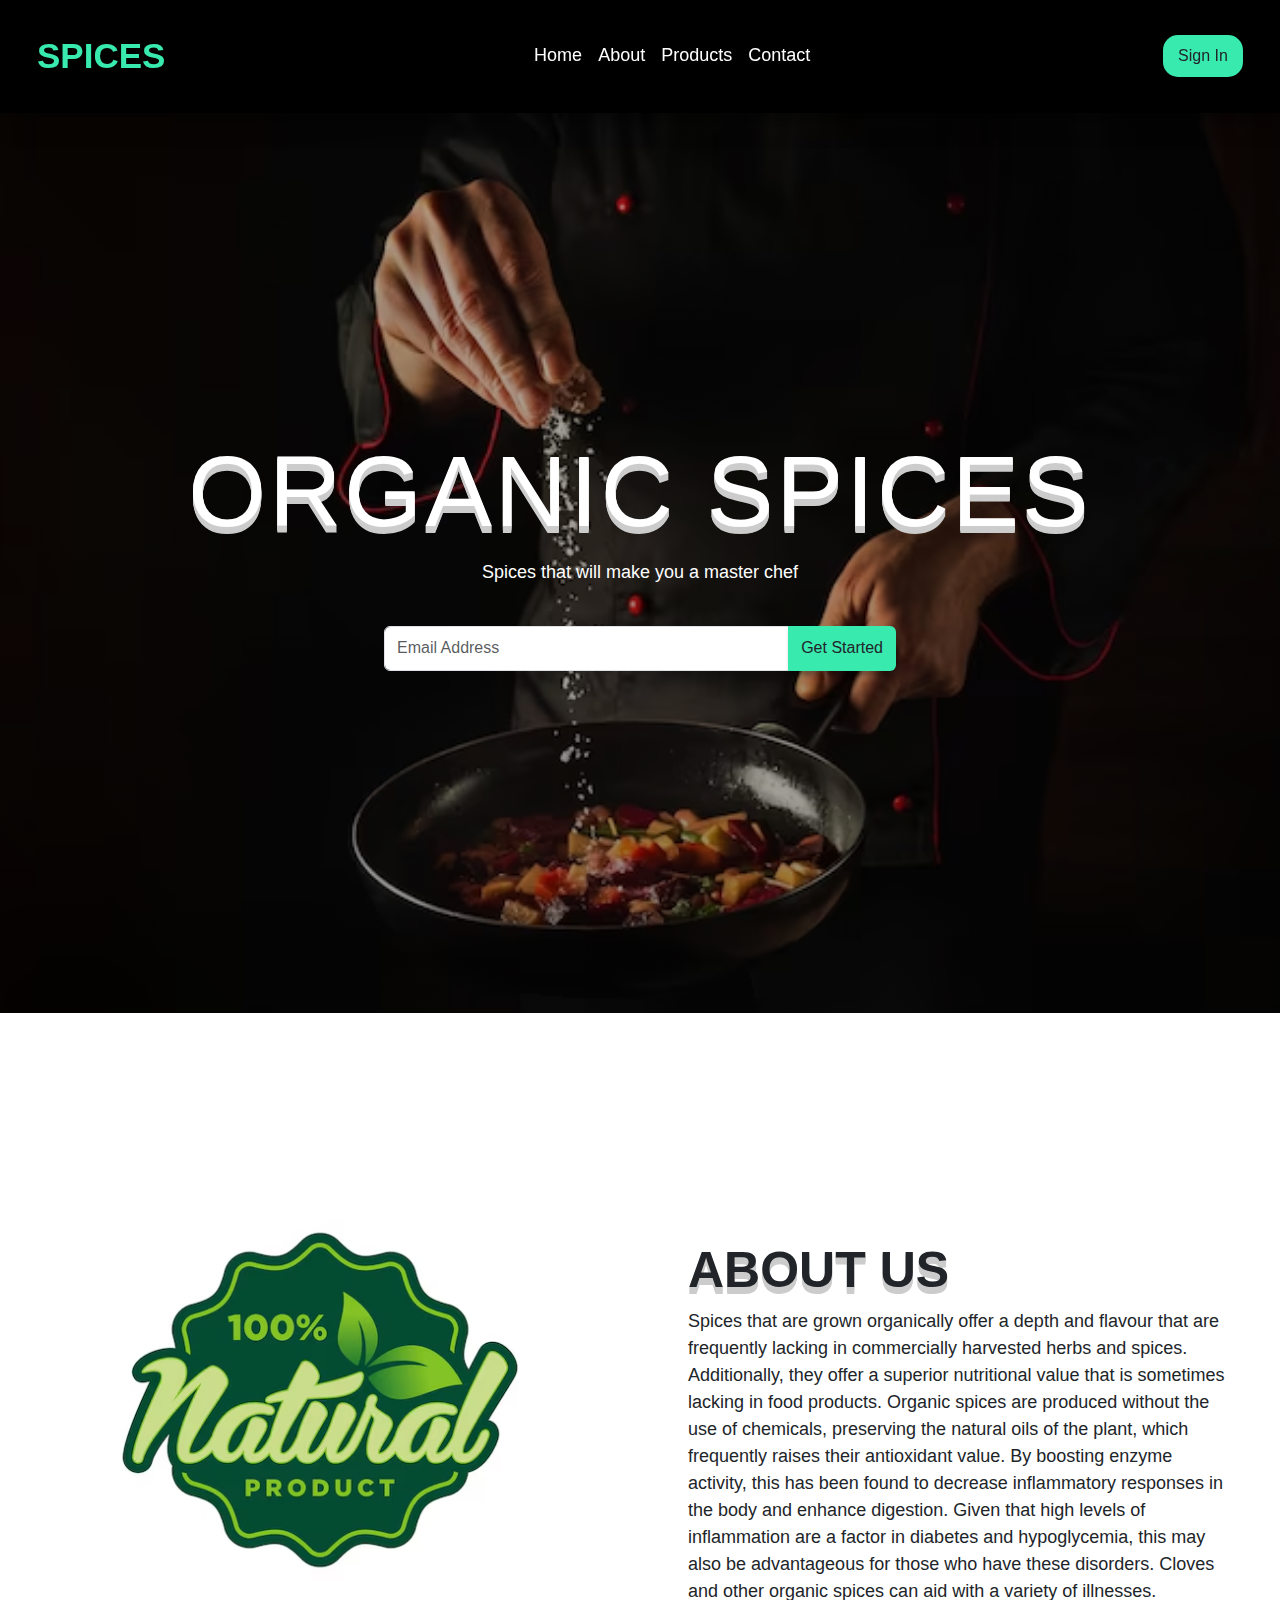
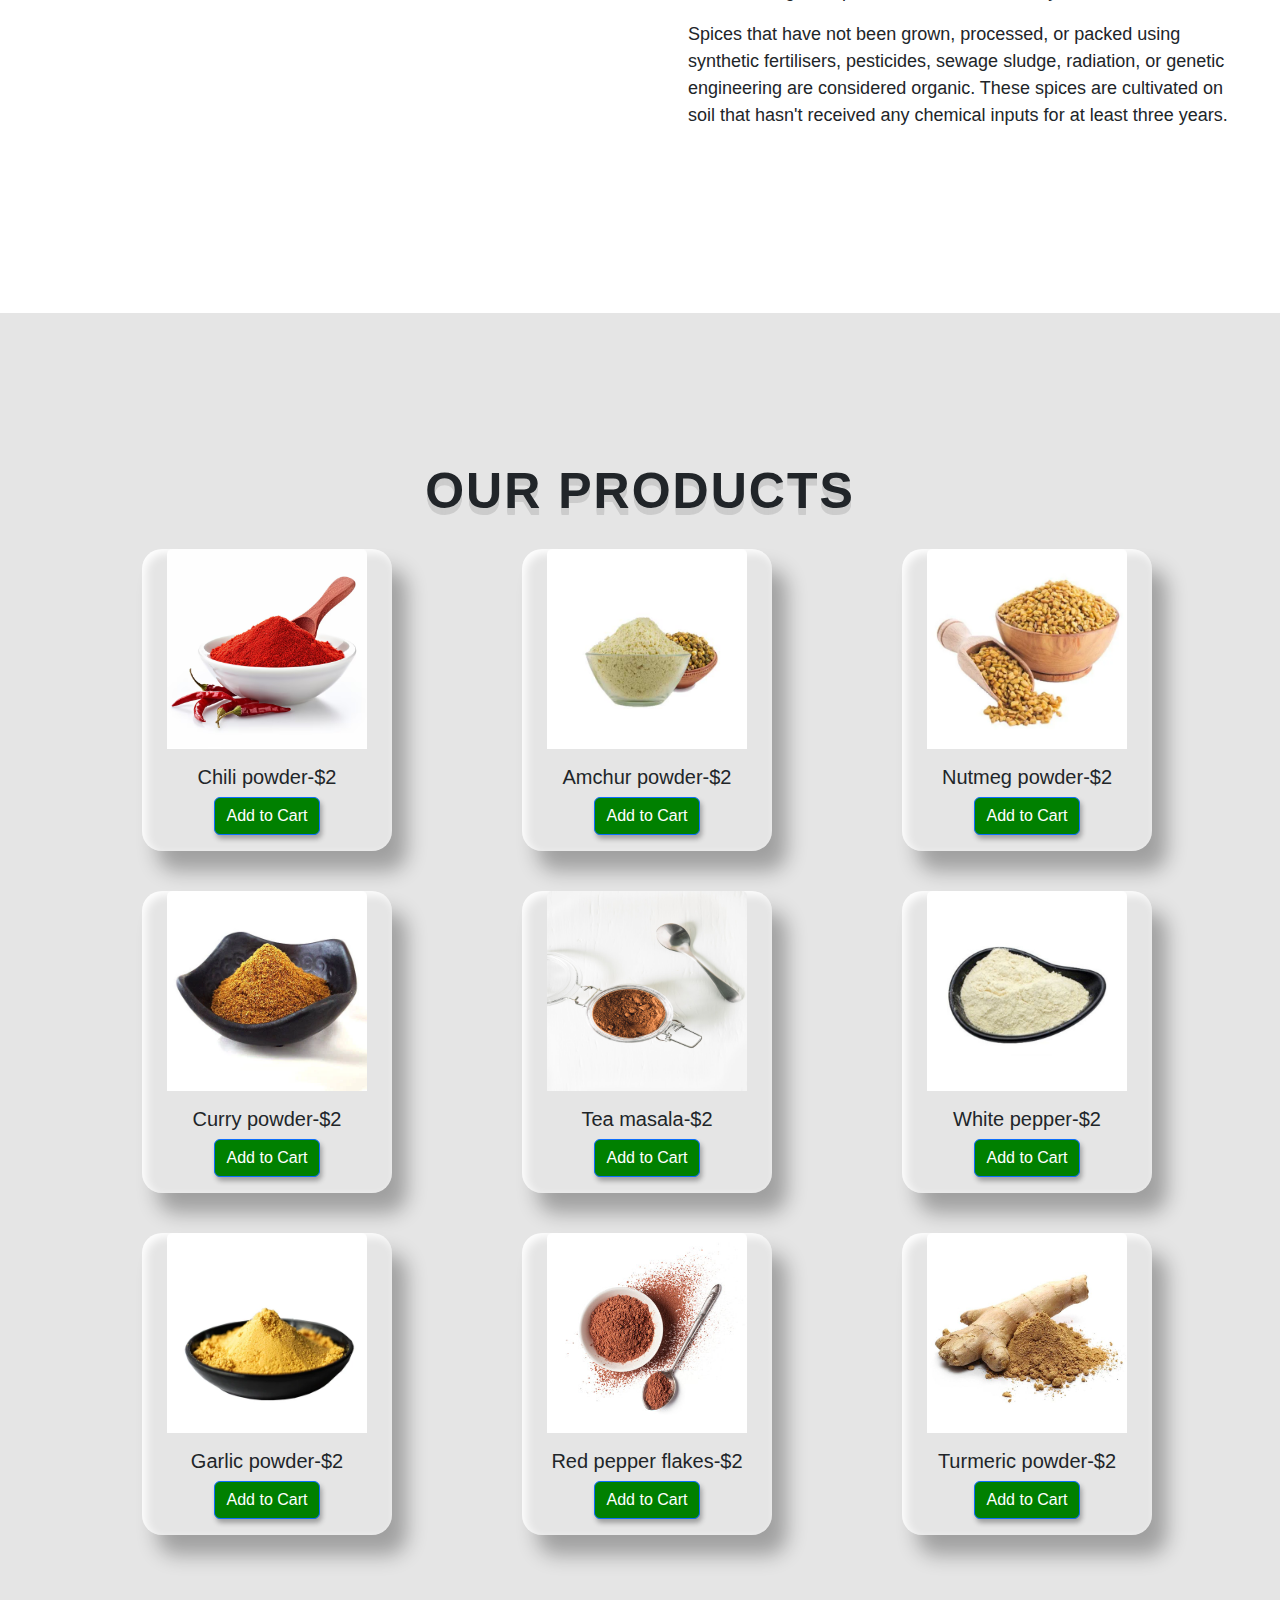
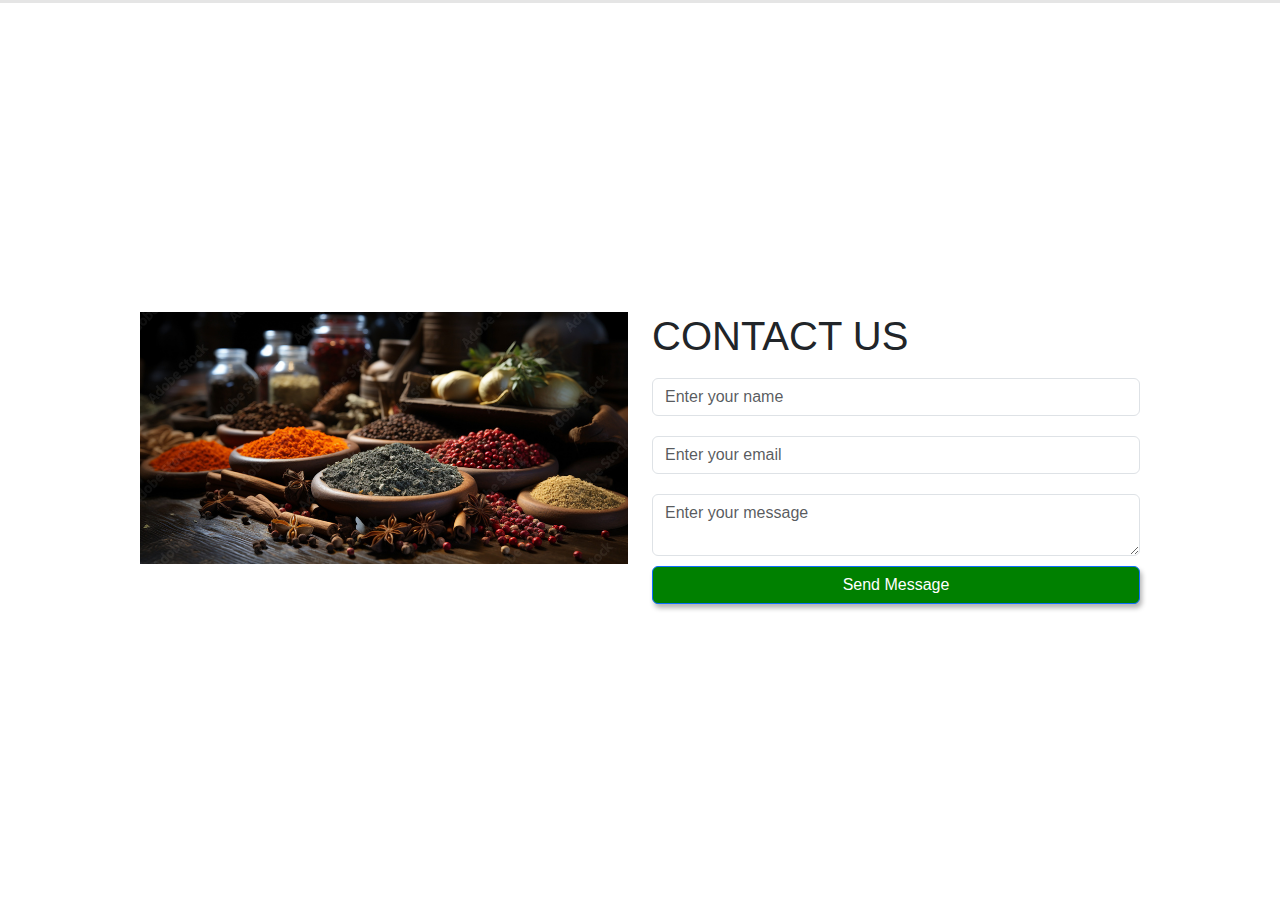
<file: Ecommerce Website/index.html>
<!DOCTYPE html>
<html lang="en">
<head>
    <meta charset="UTF-8">
    <meta name="viewport" content="width=device-width, initial-scale=1.0">
    <title>Spices</title>
    <link rel="stylesheet" href="style.css">
    <link href="https://cdn.jsdelivr.net/npm/bootstrap@5.0.2/dist/css/bootstrap.min.css" rel="stylesheet" >
    
</head>
<body>
  <nav class="navbar navbar-expand-lg navbar-dark" id="navbar">
    <div class="container-fluid">
      <a class="navbar-brand" href="#home">SPICES</a>
      <button class="navbar-toggler" type="button" data-bs-toggle="collapse" data-bs-target="#navbarSupportedContent" aria-controls="navbarSupportedContent" aria-expanded="false" aria-label="Toggle navigation">
        <span class="navbar-toggler-icon"></span>
      </button>
      <div class="collapse navbar-collapse" id="navbarSupportedContent">
        <ul class="navbar-nav me-auto mx-auto ">
          <li class="nav-item">
            <a class="nav-link"  href="#home">Home</a>
          </li>
          <li class="nav-item">
            <a class="nav-link"  href="#about">About</a>
          </li>
          <li class="nav-item">
            <a class="nav-link"  href="#product">Products</a>
          </li>
          <li class="nav-item">
            <a class="nav-link"  href="#contact">Contact</a>
          </li>
        </ul>
        <button class="btn p-2 my-lg-0 my-3">Sign In</button>
      </div>
  </nav>

  <!----Home -->

  <section id="home">
      <h1 class="text-center"> ORGANIC SPICES</h1>
      <p>Spices that will make you a master chef</p>
      <div class="input-group m-4">
           <input type="text" class="form-control" placeholder="Email Address">
           <button class="btn signin">Get Started</button>
      </div>
  </section>

  <!--About--->

  <section id="about">
     <div class="container-fluid">
        <div class="row">
           <div class="col-6 col-md-6 col-12 my-2">
               <img src="images/about.png.png" class="img-fluid">
           </div>
           <div class="col-6 col-md-6 col-12 p-lg-5 p-2 my-5">
               <h1>ABOUT US</h1>
               <p>Spices that are grown organically offer a depth and flavour that are frequently lacking in commercially harvested herbs and spices. Additionally, they offer a superior nutritional value that is sometimes lacking in food products. Organic spices are produced without the use of chemicals, preserving the natural oils of the plant, which frequently raises their antioxidant value. By boosting enzyme activity, this has been found to decrease inflammatory responses in the body and enhance digestion. Given that high levels of inflammation are a factor in diabetes and hypoglycemia, this may also be advantageous for those who have these disorders. Cloves and other organic spices can aid with a variety of illnesses.</p>
               <p>Spices that have not been grown, processed, or packed using synthetic fertilisers, pesticides, sewage sludge, radiation, or genetic engineering are considered organic. These spices are cultivated on soil that hasn't received any chemical inputs for at least three years. </p>
           </div>
        </div>
     </div>
  </section>

  <!-- Products-->

  <section id="product">
    <div class="container m-5">
      <h1 class="text-center">OUR PRODUCTS</h1>
      <div class="row">
         <div class="col-lg-4 col-md-4 col-12">
          <div class="card">
            <img src="images/img4.png" class="card-img-top">
            <div class="card-body text-center">
              <h5 class="card-title">Chili powder-$2</h5>
              <a href="#" class="btn btn-primary">Add to Cart</a>
            </div>
          </div>
         </div>
         <div class="col-lg-4 col-md-4 col-12">
          <div class="card">
            <img src="images/img2.png" class="card-img-top">
            <div class="card-body text-center">
              <h5 class="card-title">Amchur powder-$2</h5>
              <a href="#" class="btn btn-primary">Add to Cart</a>
            </div>
          </div>
         </div>
         <div class="col-lg-4 col-md-4 col-12">
          <div class="card">
            <img src="images/img3.png" class="card-img-top">
            <div class="card-body text-center">
              <h5 class="card-title">Nutmeg powder-$2</h5>
              <a href="#" class="btn btn-primary">Add to Cart</a>
            </div>
          </div>
         </div>
      </div>
      <div class="row">
        <div class="col-lg-4 col-md-4 col-12">
         <div class="card">
           <img src="images/img1.png" class="card-img-top">
           <div class="card-body text-center">
             <h5 class="card-title">Curry powder-$2</h5>
             <a href="#" class="btn btn-primary">Add to Cart</a>
           </div>
         </div>
        </div>
        <div class="col-lg-4 col-md-4 col-12">
         <div class="card">
           <img src="images/img5.png" class="card-img-top">
           <div class="card-body text-center">
             <h5 class="card-title">Tea masala-$2</h5>
             <a href="#" class="btn btn-primary">Add to Cart</a>
           </div>
         </div>
        </div>
        <div class="col-lg-4 col-md-4 col-12">
         <div class="card">
           <img src="images/img6.png" class="card-img-top">
           <div class="card-body text-center">
             <h5 class="card-title">White pepper-$2</h5>
             <a href="#" class="btn btn-primary">Add to Cart</a>
           </div>
         </div>
        </div>
     </div>
     <div class="row">
      <div class="col-lg-4 col-md-4 col-12">
       <div class="card">
         <img src="images/img7.png" class="card-img-top">
         <div class="card-body text-center">
           <h5 class="card-title">Garlic powder-$2</h5>
           <a href="#" class="btn btn-primary">Add to Cart</a>
         </div>
       </div>
      </div>
      <div class="col-lg-4 col-md-4 col-12">
       <div class="card">
         <img src="images/img9.png" class="card-img-top">
         <div class="card-body text-center">
           <h5 class="card-title">Red pepper flakes-$2</h5>
           <a href="#" class="btn btn-primary">Add to Cart</a>
         </div>
       </div>
      </div>
      <div class="col-lg-4 col-md-4 col-12">
       <div class="card">
         <img src="images/img8.png" class="card-img-top">
         <div class="card-body text-center">
           <h5 class="card-title">Turmeric powder-$2</h5>
           <a href="#" class="btn btn-primary">Add to Cart</a>
         </div>
       </div>
      </div>
   </div>
    </div>
  </section>

  <!--Contact-->

  <section id="contact">
    <div class="container box">
      <div class="row">
        <div class="col-lg-6 col-md-6 col-12">
            <img src="images/contact.png" class="img-fluid">
        </div>
        <div class="col-lg-6 col-md-6 col-12">
            <h1>CONTACT US</h1>
            <form>
              <input type="text" class="form-control" placeholder="Enter your name">
              <input type="email" class="form-control" placeholder="Enter your email">
              <textarea class="form-control" placeholder="Enter your message"></textarea>
              <button class="btn btn-primary">Send Message</button>
            </form>
        </div>
      </div>
   </div>
  </section>
<script src="https://cdn.jsdelivr.net/npm/@popperjs/core@2.9.2/dist/umd/popper.min.js" ></script>
  <script src="https://cdn.jsdelivr.net/npm/bootstrap@5.0.2/dist/js/bootstrap.min.js" ></script>
</body>
</html>
</file>
<file: Ecommerce Website/style.css>
*{
    margin: 0;
    padding: 0;
    box-sizing: border-box;
    font-family: "Poppins", sans-serif;
    }
    #navbar{
        position: sticky; 
        top:0;
        left: 0;
        z-index: 100;
        padding:25px; 
        box-shadow:5px 5px 20px rgba(0, 0, 0, .5); 
        background: black;
    
    }
    .navbar .navbar-brand{
        font-size: 35px;
        font-weight: 800;
        color: rgb(57, 234, 175) !important;
    }
    #navbarSupportedContent a{
        color: #ffffff;
        border-bottom:2px solid transparent ;
        font-size: large;
    }
    #navbarSupportedContent a:hover{
        border-bottom:2px solid rgb(57, 234, 175)
    }
    #navbarSupportedContent button{
        background:  rgb(57, 234, 175);
        width:5rem;
        border-radius: 15px;
    }
    section{
        width: 100%;
        min-height: 100vh;
        display:flex;
        justify-content: center;
        align-items: center;
    
    }
    /*Home*/
    #home{
        background:linear-gradient(rgba(0,0,0,.3),rgb(0,0,0,.4)),url(images/bg.jpg.avif);
        background-size: cover;
        background-position: center;
        flex-direction: column;
    }
    #home h1{
        font-size: 100px;
        color: #ffffff;
        letter-spacing:3px;
        font-family: Verdana, Geneva, Tahoma, sans-serif;
        text-shadow:0px 1px 0px #CCC,
                    0px 2px 0px #CCC,
                    0px 3px 0px #CCC,
                    0px 4px 0px #CCC,
                    0px 5px 0px #CCC,
                    0px 6px 0px #CCC,
                    0px 7px 0px #CCC;
    }
    #home p{
        font-size: 18px;
        color: #ffffff;
    }
    #home .input-group{
        width: 40%;
        height: 45px;

    }
    .signin{
        background: rgb(57, 234, 175)!important ;
        box-shadow: 2px 4px 5px rgba(0,0,0,.3);
    }

    /* About */
    #about h1{
        font-weight: 800;
        font-size: 50px;
        text-shadow:0px 1px 0px #CCC,
                    0px 2px 0px #CCC,
                    0px 3px 0px #CCC,
                    0px 4px 0px #CCC,
                    0px 5px 0px #CCC,
                    0px 6px 0px #CCC,
                    0px 7px 0px #CCC;
        margin-top: 60px;
    }
    #about p{
        font-size:large;
        font-weight: 300;
       
    }

    /* Products*/
    #product{
        background:#e5e5e5;
    }
    #product h1{
        font-size:50px;
        letter-spacing: 2px;
        font-weight: 700;
        text-shadow:0px 1px 0px #CCC,
        0px 2px 0px #CCC,
        0px 3px 0px #CCC,
        0px 4px 0px #CCC,
        0px 5px 0px #CCC,
        0px 6px 0px #CCC,
        0px 7px 0px #CCC;
    }
    #product img{
        width: 200px;
        height: 200px;
    }
    .card{
        width: 250px;
        height: 300px;
        border:none !important;
        box-shadow: 15px 20px 20px rgba(0,0,0,.3),
                    inset 4px 4px 10px white;
        align-items: center;
        justify-content: center;
        overflow: hidden;
        border-radius: 20px !important;
        background: #e5e5e5 !important;
        margin: 20px 60px;
        transition: .2s;

    }
    .btn-primary{
        background: green !important ;
        box-shadow: 2px 4px 5px rgba(0,0,0,.3);
        color: rgb(255, 255, 255) !important;
    }
    .card:hover{
        box-shadow: inset 5px 5px 10px rgba(0,0,0,.3),
        inset -4px -4px 10px white;
        transition: .2s;
    }
    #product h1{
        margin-top: 100px !important;
    }

    /* Contact */
    #contact img{
        width:600px;
    }
    .box{
        width: 80% !important;
        margin-top: 10px;
    
    }
    form{
        display: flex;
        flex-direction: column;
    }
    #contact input{
      margin: 10px 0px;
    }
    #contact textarea{
        margin: 10px 0px;
    }
</file>
